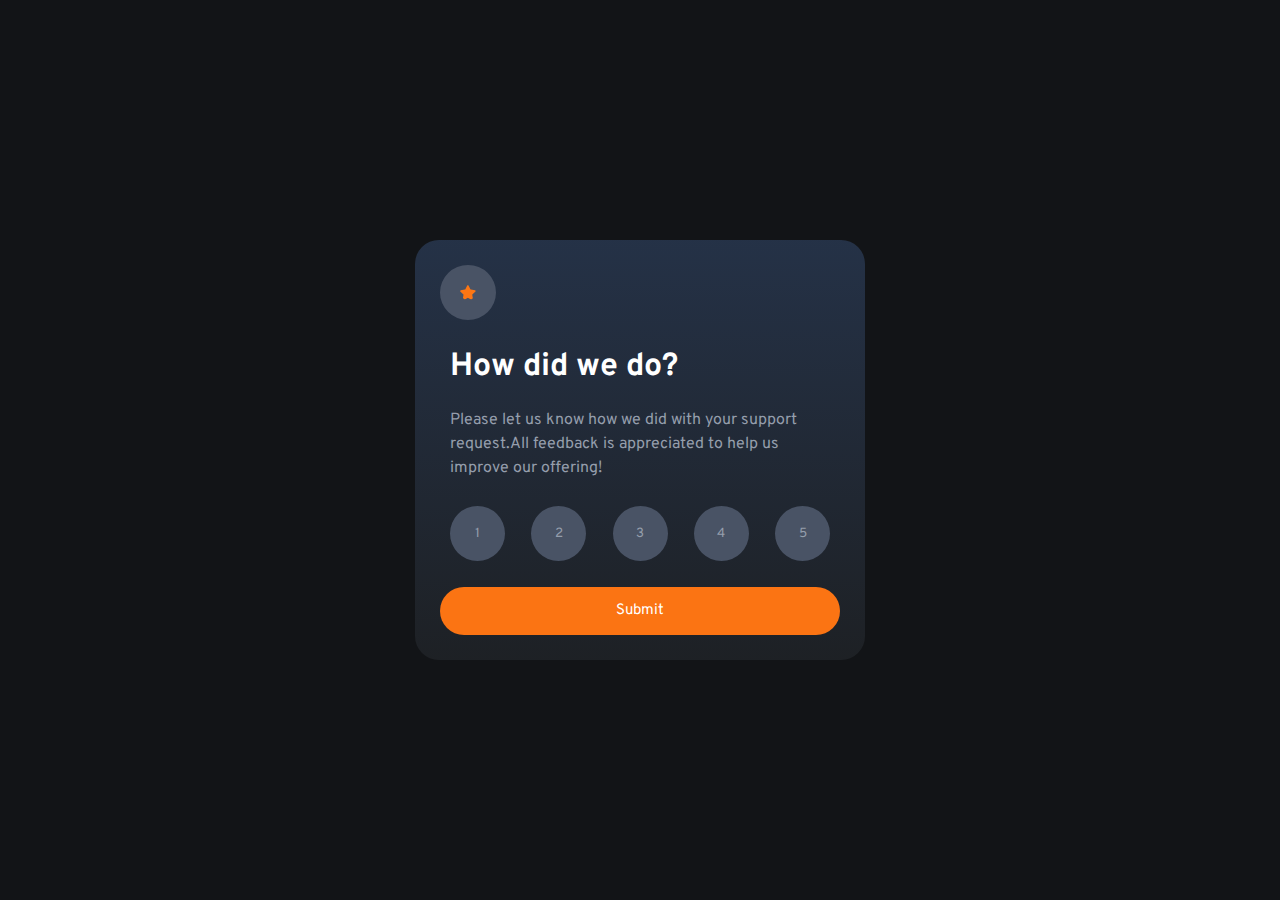
<file: index.html>
<!DOCTYPE html>
<html lang="en">
<head>
    <meta charset="UTF-8">
    <meta name="viewport" content="width=device-width, initial-scale=1.0">
    <title>Interactive Rating Page</title>
    <link rel="stylesheet" href="style.css">
    <link rel="preconnect" href="https://fonts.googleapis.com">
    <link rel="preconnect" href="https://fonts.gstatic.com" crossorigin>
    <link href="https://fonts.googleapis.com/css2?family=Overpass:wght@400;700&display=swap" rel="stylesheet">
</head>
<body>
    <div id="rating-component">
        <div class="rating-description">
            <img src="./images/icon-star.svg" alt="star-icon">
            <h1>How did we do?</h1>
            <p>Please let us know how we did with your support request.All feedback is appreciated to help us improve our offering!</p>
        </div>
        <div class="rating-elements">
            <ul>
                <li class="rating-1"><button>1</button></li>
                <li class="rating-2"><button>2</button></li>
                <li class="rating-3"><button>3</button></li>
                <li class="rating-4"><button>4</button></li>
                <li class="rating-5"><button>5</button></li>
            </ul>
        <input class = "submit-button" type="submit"/>
        </div>
    </div>
    <div id="thank-you-component">
        <img src="./images/illustration-thank-you.svg" alt="thank-you-img">
        <p class="feedback">Place Holder</p>
        <h1>Thank you!</h1>
        <p class="thank-you-message">We appreciate you taking the time to give a rating.If you ever need more support, don't hesitate to get into touch!</p>
    </div>

    <script src="https://ajax.googleapis.com/ajax/libs/jquery/3.7.0/jquery.min.js"></script>
    <script src="index.js"></script>
</body>
</html>
</file>
<file: style.css>
*{
    font-family: 'Overpass', sans-serif;
}

body{
    background-color: hsl(216, 12%, 8%);
    margin:0;
    padding:0;
    min-height: 100vh;
    display: flex;
    justify-content: center;
    align-items: center;
}

#rating-component{
    /* background-color: hsl(213, 19%, 18%); */
    background-image: linear-gradient(hsl(217, 32%, 21%),hsl(214, 11%, 13%));
    width : 400px;
    padding:25px;
    border-radius: 1.5rem;
    /* visibility: hidden; */
}

.rating-description img{
    background-color: hsl(218, 16%, 34%) ;
    padding : 20px;
    height : 15px;
    border-radius: 50%;

}

.rating-description h1{
    color: hsl(0, 0%, 100%);
    padding-left: 10px;
    padding-right: 10px;

}

.rating-description p{
    color: hsl(217, 12%, 63%);
    line-height: 1.5rem;
    padding-left: 10px;
    padding-right: 10px;
}

.rating-elements ul{
    list-style: none;
    display: flex;
    flex-direction: row;
    align-items: center;
    justify-content: space-between;
    padding : 10px;
}

.rating-elements li button{
    background-color: hsl(218, 16%, 34%);
    color: hsl(217, 12%, 63%);
    width : 55px;
    height:55px;
    border-radius: 50%;
    display: flex;
    justify-content: center;
    align-items: center;
    cursor: pointer;
    padding-top:0.5px;
    border:0;
}

.rating-elements li button:hover {
    background-color: hsl(25, 97%, 53%);
    color: hsl(0, 0%, 100%);
    width : 55px;
    height:55px;
    border-radius: 50%;
    display: flex;
    justify-content: center;
    align-items: center;
    cursor: pointer;
    padding-top: 0.5px;
}

textarea {
    width: 100%;
    height: 100px;
    padding: 12px 20px;
    margin-bottom: 20px;
    box-sizing: border-box;
    /* border: 2px solid #ccc; */
    border-radius: 4px;
    background-color: #f8f8f8;
    font-size: 15px;
    resize: none;
  }

.submit-button {
  align-items: center;
  background-clip: padding-box;
  background-color: hsl(25, 97%, 53%);
  border-radius: 1.5rem;
  color: #fff;
  cursor: pointer;
  display: inline-flex;
  font-size: 15px;
  justify-content: center;
  text-align: center;
  align-items: center;
  line-height: 1.25;
  margin: 0;
  border:0;
  min-height: 3rem;
  padding: calc(.875rem - 1px) calc(1.5rem - 1px);
  position: relative;
  text-decoration: none;
  transition: all 250ms;
  user-select: none;
  -webkit-user-select: none;
  touch-action: manipulation;
  vertical-align: baseline;
  width : 100%;
}

.submit-button:hover,
.submit-button:focus {
  background-color: hsl(25, 97%, 53%); 
  /* box-shadow: rgba(0, 0, 0, 0.1) 0 4px 12px; */
}

.submit-button:hover {
  transform: translateY(-1px);
}

.submit-button:active {
  background-color: #c85000;
  box-shadow: rgba(0, 0, 0, .06) 0 2px 4px;
  transform: translateY(0);
}

.rating-elements li button:target{
  background-color: hsl(25, 97%, 53%);
  color : hsl(0, 0%, 100%);
}

#thank-you-component{
    /* background-color: hsl(213, 19%, 18%); */
    background-image: linear-gradient(hsl(217, 32%, 21%),hsl(214, 11%, 13%));
    width : 350px;
    padding:25px;
    border-radius: 1.5rem;
    position: absolute;
    z-index: -1;
    text-align: center;
}

#thank-you-component img{
  margin: 30px 0 20px 0; 
}

#thank-you-component h1{
  color: white;
}

/* .feedback{
  background-color: hsl(213, 19%, 18%);
  color : hsl(25, 97%, 53%);
  width: fit-content;
} */

.feedback{
  /* background-color: white; */
  background-color: hsl(213, 19%, 18%);
  color : hsl(25, 97%, 53%);
  width: fit-content;
  margin : auto;
  padding: 5px 15px;
  border-radius: 1.5rem;
}

.thank-you-message{
  color: hsl(217, 12%, 63%);
}
</file>
